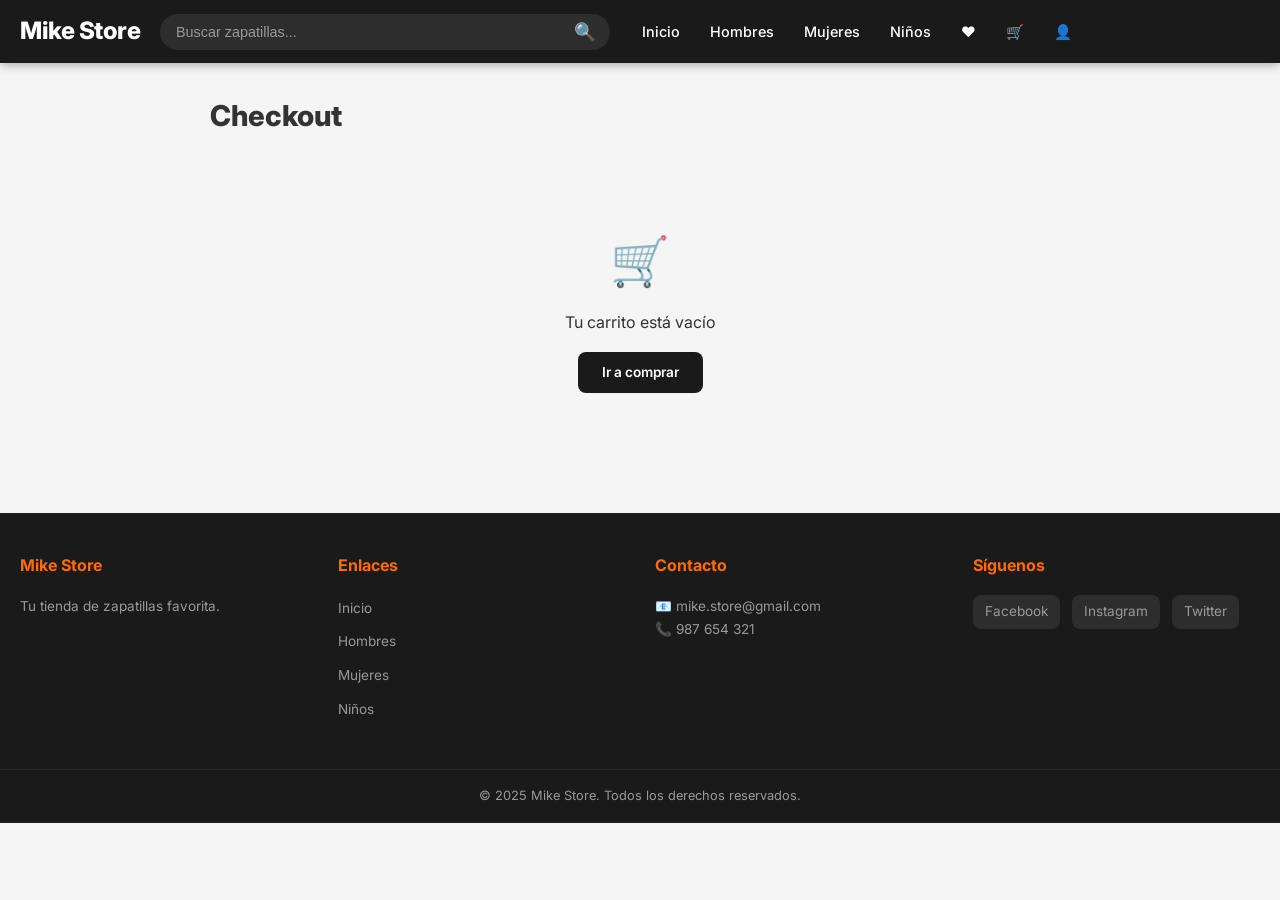
<file: Html/checkout.html>
<!DOCTYPE html>
<html lang="es">

<head>
    <meta charset="UTF-8">
    <meta name="viewport" content="width=device-width, initial-scale=1.0">
    <title>Mike Store - Checkout</title>
    <link rel="stylesheet" href="../Css/styles.css">
</head>

<body>
    <header>
        <nav>
            <a href="index.html" class="logo">Mike Store</a>
            <div class="search-container">
                <input type="text" id="search-input" placeholder="Buscar zapatillas..." autocomplete="off">
                <button class="search-btn">🔍</button>
                <div id="search-results" class="search-results"></div>
            </div>
            <button class="menu-toggle" id="menu-toggle" aria-label="Menú">
                <span></span><span></span><span></span>
            </button>
            <ul id="nav-menu">
                <li><a href="index.html">Inicio</a></li>
                <li><a href="hombres.html">Hombres</a></li>
                <li><a href="mujeres.html">Mujeres</a></li>
                <li><a href="niños.html">Niños</a></li>
                <li><a href="wishlist.html" class="nav-icon">❤️</a></li>
                <li><a href="#" class="carrito nav-icon">🛒 <span class="carrito-badge">0</span></a></li>
                <li><a href="perfil.html" class="nav-icon">👤</a></li>
            </ul>
        </nav>
    </header>

    <main>
        <div class="checkout-container" id="checkout-container">
            <h1>Checkout</h1>
            <div class="checkout-grid" id="checkout-content"></div>
        </div>
        <div class="confirmacion-container" id="confirmacion" style="display:none;"></div>
    </main>

    <footer>
        <div class="footer-content">
            <div class="footer-section">
                <h4>Mike Store</h4>
                <p>Tu tienda de zapatillas favorita.</p>
            </div>
            <div class="footer-section">
                <h4>Enlaces</h4>
                <ul>
                    <li><a href="index.html">Inicio</a></li>
                    <li><a href="hombres.html">Hombres</a></li>
                    <li><a href="mujeres.html">Mujeres</a></li>
                    <li><a href="niños.html">Niños</a></li>
                </ul>
            </div>
            <div class="footer-section">
                <h4>Contacto</h4>
                <p>📧 mike.store@gmail.com</p>
                <p>📞 987 654 321</p>
            </div>
            <div class="footer-section">
                <h4>Síguenos</h4>
                <div class="footer-social"><a href="https://facebook.com" target="_blank">Facebook</a><a
                        href="https://instagram.com" target="_blank">Instagram</a><a href="https://twitter.com"
                        target="_blank">Twitter</a></div>
            </div>
        </div>
        <div class="footer-bottom">
            <p>&copy; 2025 Mike Store. Todos los derechos reservados.</p>
        </div>
    </footer>

    <script src="../Scripts/productos-data.js"></script>
    <script src="../Scripts/shared.js"></script>
    <script>
        document.addEventListener('DOMContentLoaded', () => {
            if (carrito.length === 0) {
                document.getElementById('checkout-content').innerHTML = `
                    <div style="grid-column:1/-1;text-align:center;padding:60px 20px;">
                        <span style="font-size:3rem;display:block;margin-bottom:10px;">🛒</span>
                        <p>Tu carrito está vacío</p>
                        <a href="index.html" class="btn-seguir-comprando" style="display:inline-block;margin-top:16px;">Ir a comprar</a>
                    </div>
                `;
                return;
            }

            const subtotal = obtenerTotalCarrito();
            const envio = subtotal > 200 ? 0 : 15;
            const total = subtotal + envio;

            document.getElementById('checkout-content').innerHTML = `
                <div class="checkout-form">
                    <h3>📦 Datos de Envío</h3>
                    <div class="form-row">
                        <div class="form-group">
                            <label for="nombre">Nombre</label>
                            <input type="text" id="nombre" placeholder="Tu nombre" required>
                        </div>
                        <div class="form-group">
                            <label for="apellido">Apellido</label>
                            <input type="text" id="apellido" placeholder="Tu apellido" required>
                        </div>
                    </div>
                    <div class="form-group">
                        <label for="email">Correo electrónico</label>
                        <input type="email" id="email" placeholder="tu@correo.com" required>
                    </div>
                    <div class="form-group">
                        <label for="telefono">Teléfono</label>
                        <input type="tel" id="telefono" placeholder="987 654 321" required>
                    </div>
                    <div class="form-group">
                        <label for="direccion">Dirección</label>
                        <input type="text" id="direccion" placeholder="Av. Principal 123" required>
                    </div>
                    <div class="form-row">
                        <div class="form-group">
                            <label for="ciudad">Ciudad</label>
                            <input type="text" id="ciudad" placeholder="Lima" required>
                        </div>
                        <div class="form-group">
                            <label for="distrito">Distrito</label>
                            <input type="text" id="distrito" placeholder="Miraflores" required>
                        </div>
                    </div>
                    <div class="form-group">
                        <label for="codigo-postal">Código Postal</label>
                        <input type="text" id="codigo-postal" placeholder="15074">
                    </div>

                    <h3 style="margin-top:24px;">💳 Datos de Pago</h3>
                    <div class="form-group">
                        <label for="tarjeta">Número de Tarjeta</label>
                        <input type="text" id="tarjeta" placeholder="1234 5678 9012 3456" maxlength="19" required>
                    </div>
                    <div class="form-row">
                        <div class="form-group">
                            <label for="vencimiento">Vencimiento</label>
                            <input type="text" id="vencimiento" placeholder="MM/AA" maxlength="5" required>
                        </div>
                        <div class="form-group">
                            <label for="cvv">CVV</label>
                            <input type="text" id="cvv" placeholder="123" maxlength="4" required>
                        </div>
                    </div>
                    <div class="form-group">
                        <label for="titular">Titular de la Tarjeta</label>
                        <input type="text" id="titular" placeholder="Nombre del titular" required>
                    </div>
                </div>
                <div class="checkout-resumen">
                    <h3>Resumen del Pedido</h3>
                    <div class="checkout-items">
                        ${carrito.map(item => `
                            <div class="checkout-item">
                                <img src="${item.imagen}" alt="${item.nombre}">
                                <div class="checkout-item-info">
                                    <h4>${item.nombre}</h4>
                                    <p>Talla: ${item.talla || 'Única'} | Cant: ${item.cantidad}</p>
                                    <p style="font-weight:600;color:var(--primary);">S/. ${(item.precio * item.cantidad).toFixed(2)}</p>
                                </div>
                            </div>
                        `).join('')}
                    </div>
                    <div class="checkout-totales">
                        <div class="checkout-line"><span>Subtotal</span><span>S/. ${subtotal.toFixed(2)}</span></div>
                        <div class="checkout-line"><span>Envío</span><span>${envio === 0 ? 'Gratis' : 'S/. ' + envio.toFixed(2)}</span></div>
                        ${envio === 0 ? '<p style="font-size:0.75rem;color:var(--success);margin-bottom:8px;">🎉 Envío gratis en compras mayores a S/. 200</p>' : '<p style="font-size:0.75rem;color:var(--gray-400);margin-bottom:8px;">Envío gratis en compras mayores a S/. 200</p>'}
                        <div class="checkout-total-final">
                            <span>Total</span><span class="precio-checkout">S/. ${total.toFixed(2)}</span>
                        </div>
                    </div>
                    <button class="btn-confirmar" onclick="confirmarPedido()">Confirmar Pedido</button>
                </div>
            `;

            // Formatear número de tarjeta
            document.getElementById('tarjeta').addEventListener('input', function (e) {
                let v = e.target.value.replace(/\D/g, '');
                v = v.replace(/(\d{4})(?=\d)/g, '$1 ');
                e.target.value = v;
            });

            // Formatear vencimiento
            document.getElementById('vencimiento').addEventListener('input', function (e) {
                let v = e.target.value.replace(/\D/g, '');
                if (v.length >= 2) v = v.slice(0, 2) + '/' + v.slice(2);
                e.target.value = v;
            });
        });

        function confirmarPedido() {
            const campos = ['nombre', 'apellido', 'email', 'telefono', 'direccion', 'ciudad', 'distrito', 'tarjeta', 'vencimiento', 'cvv', 'titular'];
            let valido = true;

            campos.forEach(id => {
                const input = document.getElementById(id);
                if (!input.value.trim()) {
                    input.style.borderColor = 'var(--danger)';
                    valido = false;
                } else {
                    input.style.borderColor = 'var(--gray-200)';
                }
            });

            if (!valido) {
                mostrarNotificacion('Por favor completa todos los campos');
                return;
            }

            const numeroPedido = 'MK-' + Date.now().toString(36).toUpperCase();
            const pedido = {
                numero: numeroPedido,
                fecha: new Date().toISOString().split('T')[0],
                items: [...carrito],
                total: obtenerTotalCarrito(),
                estado: 'confirmado',
                direccion: document.getElementById('direccion').value
            };

            guardarPedido(pedido);
            vaciarCarrito();

            document.getElementById('checkout-container').style.display = 'none';
            document.getElementById('confirmacion').style.display = 'block';
            document.getElementById('confirmacion').innerHTML = `
                <div class="confirmacion-box">
                    <div class="confirmacion-icon">✅</div>
                    <h2>¡Pedido Confirmado!</h2>
                    <p>Tu pedido ha sido procesado exitosamente.</p>
                    <div class="numero-pedido">Nº de Pedido: ${numeroPedido}</div>
                    <p>Recibirás un correo de confirmación con los detalles del envío.</p>
                    <a href="index.html" class="btn-agregar" style="display:inline-block;max-width:200px;margin-top:16px;">Seguir Comprando</a>
                </div>
            `;
        }
    </script>
</body>

</html>
</file>
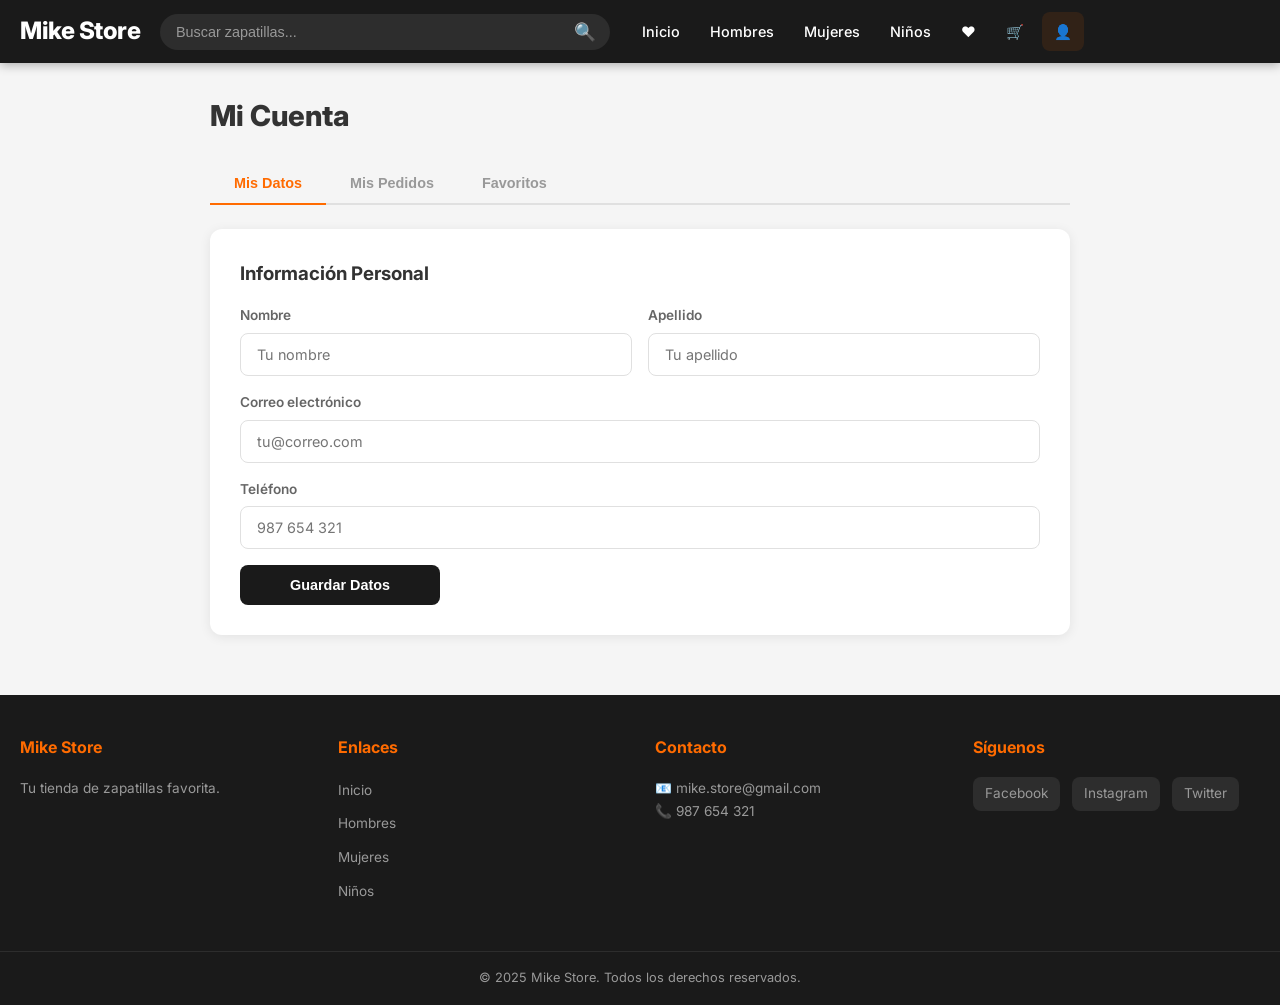
<file: Html/perfil.html>
<!DOCTYPE html>
<html lang="es">

<head>
    <meta charset="UTF-8">
    <meta name="viewport" content="width=device-width, initial-scale=1.0">
    <title>Mike Store - Mi Perfil</title>
    <link rel="stylesheet" href="../Css/styles.css">
</head>

<body>
    <header>
        <nav>
            <a href="index.html" class="logo">Mike Store</a>
            <div class="search-container">
                <input type="text" id="search-input" placeholder="Buscar zapatillas..." autocomplete="off">
                <button class="search-btn">🔍</button>
                <div id="search-results" class="search-results"></div>
            </div>
            <button class="menu-toggle" id="menu-toggle" aria-label="Menú">
                <span></span><span></span><span></span>
            </button>
            <ul id="nav-menu">
                <li><a href="index.html">Inicio</a></li>
                <li><a href="hombres.html">Hombres</a></li>
                <li><a href="mujeres.html">Mujeres</a></li>
                <li><a href="niños.html">Niños</a></li>
                <li><a href="wishlist.html" class="nav-icon">❤️</a></li>
                <li><a href="#" class="carrito nav-icon">🛒 <span class="carrito-badge">0</span></a></li>
                <li><a href="perfil.html" class="nav-icon active-link">👤</a></li>
            </ul>
        </nav>
    </header>

    <main>
        <div class="perfil-container">
            <h1>Mi Cuenta</h1>
            <div class="perfil-tabs">
                <button class="perfil-tab active" onclick="cambiarTab('datos', this)">Mis Datos</button>
                <button class="perfil-tab" onclick="cambiarTab('pedidos', this)">Mis Pedidos</button>
                <button class="perfil-tab" onclick="cambiarTab('wishlist', this)">Favoritos</button>
            </div>

            <div class="perfil-section active" id="tab-datos">
                <h3 style="margin-bottom:16px;">Información Personal</h3>
                <div class="form-row">
                    <div class="form-group">
                        <label for="perfil-nombre">Nombre</label>
                        <input type="text" id="perfil-nombre" placeholder="Tu nombre">
                    </div>
                    <div class="form-group">
                        <label for="perfil-apellido">Apellido</label>
                        <input type="text" id="perfil-apellido" placeholder="Tu apellido">
                    </div>
                </div>
                <div class="form-group">
                    <label for="perfil-email">Correo electrónico</label>
                    <input type="email" id="perfil-email" placeholder="tu@correo.com">
                </div>
                <div class="form-group">
                    <label for="perfil-telefono">Teléfono</label>
                    <input type="tel" id="perfil-telefono" placeholder="987 654 321">
                </div>
                <button class="btn-filter" onclick="guardarDatosPerfil()" style="max-width:200px;">Guardar
                    Datos</button>
            </div>

            <div class="perfil-section" id="tab-pedidos">
                <h3 style="margin-bottom:16px;">Historial de Pedidos</h3>
                <div id="lista-pedidos"></div>
            </div>

            <div class="perfil-section" id="tab-wishlist">
                <h3 style="margin-bottom:16px;">Mis Favoritos</h3>
                <div id="perfil-wishlist-grid" class="productos"></div>
            </div>
        </div>
    </main>

    <div id="modal-carrito" class="modal">
        <div class="modal-contenido">
            <div class="modal-header">
                <h2>Tu Carrito</h2><span class="cerrar">&times;</span>
            </div>
            <div id="items-carrito"></div>
            <div class="carrito-footer">
                <div class="total"><span>Total:</span><span id="total-carrito" class="total-precio">S/. 0.00</span>
                </div>
                <a href="checkout.html" class="btn-checkout">Proceder al Pago</a>
            </div>
        </div>
    </div>

    <footer>
        <div class="footer-content">
            <div class="footer-section">
                <h4>Mike Store</h4>
                <p>Tu tienda de zapatillas favorita.</p>
            </div>
            <div class="footer-section">
                <h4>Enlaces</h4>
                <ul>
                    <li><a href="index.html">Inicio</a></li>
                    <li><a href="hombres.html">Hombres</a></li>
                    <li><a href="mujeres.html">Mujeres</a></li>
                    <li><a href="niños.html">Niños</a></li>
                </ul>
            </div>
            <div class="footer-section">
                <h4>Contacto</h4>
                <p>📧 mike.store@gmail.com</p>
                <p>📞 987 654 321</p>
            </div>
            <div class="footer-section">
                <h4>Síguenos</h4>
                <div class="footer-social"><a href="https://facebook.com" target="_blank">Facebook</a><a
                        href="https://instagram.com" target="_blank">Instagram</a><a href="https://twitter.com"
                        target="_blank">Twitter</a></div>
            </div>
        </div>
        <div class="footer-bottom">
            <p>&copy; 2025 Mike Store. Todos los derechos reservados.</p>
        </div>
    </footer>

    <script src="../Scripts/productos-data.js"></script>
    <script src="../Scripts/shared.js"></script>
    <script>
        document.addEventListener('DOMContentLoaded', () => {
            cargarDatosPerfil();
            cargarPedidos();
            cargarWishlistPerfil();
        });

        function cambiarTab(tab, btn) {
            document.querySelectorAll('.perfil-section').forEach(s => s.classList.remove('active'));
            document.querySelectorAll('.perfil-tab').forEach(t => t.classList.remove('active'));
            document.getElementById('tab-' + tab).classList.add('active');
            btn.classList.add('active');

            if (tab === 'pedidos') cargarPedidos();
            if (tab === 'wishlist') cargarWishlistPerfil();
        }

        function cargarDatosPerfil() {
            const datos = JSON.parse(localStorage.getItem('mikestore_perfil')) || {};
            if (datos.nombre) document.getElementById('perfil-nombre').value = datos.nombre;
            if (datos.apellido) document.getElementById('perfil-apellido').value = datos.apellido;
            if (datos.email) document.getElementById('perfil-email').value = datos.email;
            if (datos.telefono) document.getElementById('perfil-telefono').value = datos.telefono;
        }

        function guardarDatosPerfil() {
            const datos = {
                nombre: document.getElementById('perfil-nombre').value,
                apellido: document.getElementById('perfil-apellido').value,
                email: document.getElementById('perfil-email').value,
                telefono: document.getElementById('perfil-telefono').value
            };
            localStorage.setItem('mikestore_perfil', JSON.stringify(datos));
            mostrarNotificacion('Datos guardados correctamente ✅');
        }

        function cargarPedidos() {
            const container = document.getElementById('lista-pedidos');
            if (pedidos.length === 0) {
                container.innerHTML = '<p style="text-align:center;padding:30px;color:var(--gray-400);">No tienes pedidos aún.</p>';
                return;
            }

            container.innerHTML = pedidos.map(p => `
                <div class="pedido-card">
                    <div class="pedido-header">
                        <span class="pedido-numero">${p.numero}</span>
                        <span class="pedido-fecha">${p.fecha}</span>
                        <span class="pedido-estado confirmado">${p.estado}</span>
                    </div>
                    <div class="pedido-items">
                        ${p.items.map(i => `<p>${i.nombre} (Talla: ${i.talla || 'Única'}) x${i.cantidad}</p>`).join('')}
                    </div>
                    <div class="pedido-total">S/. ${p.total.toFixed(2)}</div>
                </div>
            `).join('');
        }

        function cargarWishlistPerfil() {
            const container = document.getElementById('perfil-wishlist-grid');
            const productosWish = PRODUCTOS.filter(p => wishlist.includes(p.id));

            if (productosWish.length === 0) {
                container.innerHTML = '<div style="grid-column:1/-1;text-align:center;padding:30px;color:var(--gray-400);">No tienes productos en favoritos.</div>';
                return;
            }

            container.innerHTML = productosWish.map(p => `
                <div class="producto">
                    <button class="btn-wishlist active" data-id="${p.id}" onclick="event.stopPropagation(); toggleWishlist(${p.id}); setTimeout(() => cargarWishlistPerfil(), 100)">❤️</button>
                    <a href="producto.html?id=${p.id}" class="producto-link">
                        <img src="${p.imagen}" alt="${p.nombre}" loading="lazy">
                    </a>
                    <div class="producto-info">
                        <span class="producto-marca">${p.marca}</span>
                        <h3><a href="producto.html?id=${p.id}">${p.nombre}</a></h3>
                        <div class="producto-precios">
                            <span class="precio">S/. ${p.precio.toFixed(2)}</span>
                        </div>
                        <button class="btn-agregar" onclick="window.location.href='producto.html?id=${p.id}'">Ver Producto</button>
                    </div>
                </div>
            `).join('');
        }
    </script>
</body>

</html>
</file>
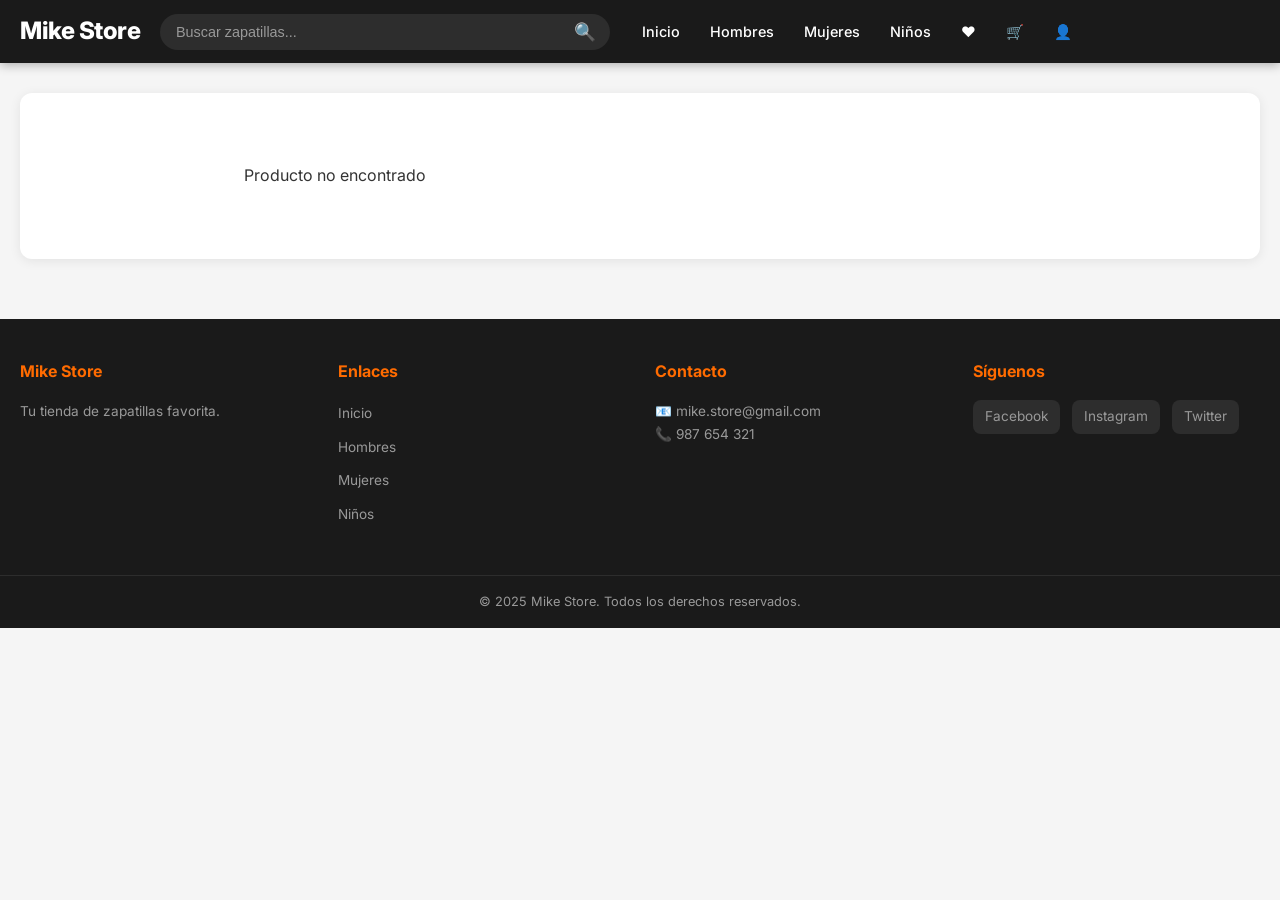
<file: Html/producto.html>
<!DOCTYPE html>
<html lang="es">

<head>
    <meta charset="UTF-8">
    <meta name="viewport" content="width=device-width, initial-scale=1.0">
    <title>Mike Store - Detalle de Producto</title>
    <link rel="stylesheet" href="../Css/styles.css">
</head>

<body>
    <header>
        <nav>
            <a href="index.html" class="logo">Mike Store</a>
            <div class="search-container">
                <input type="text" id="search-input" placeholder="Buscar zapatillas..." autocomplete="off">
                <button class="search-btn">🔍</button>
                <div id="search-results" class="search-results"></div>
            </div>
            <button class="menu-toggle" id="menu-toggle" aria-label="Menú">
                <span></span><span></span><span></span>
            </button>
            <ul id="nav-menu">
                <li><a href="index.html">Inicio</a></li>
                <li><a href="hombres.html">Hombres</a></li>
                <li><a href="mujeres.html">Mujeres</a></li>
                <li><a href="niños.html">Niños</a></li>
                <li><a href="wishlist.html" class="nav-icon" title="Favoritos">❤️</a></li>
                <li><a href="#" class="carrito nav-icon" title="Carrito">🛒 <span class="carrito-badge">0</span></a>
                </li>
                <li><a href="perfil.html" class="nav-icon" title="Mi Cuenta">👤</a></li>
            </ul>
        </nav>
    </header>

    <main>
        <div class="detalle-container">
            <div class="detalle-breadcrumb" id="breadcrumb"></div>
            <div class="detalle-grid" id="detalle-grid"></div>
        </div>

        <div class="resenas-section" id="resenas-section"></div>
        <div class="relacionados-section" id="relacionados-section"></div>
    </main>

    <!-- Modal Guía de Tallas -->
    <div class="modal-guia-tallas" id="modal-guia-tallas">
        <div class="guia-tallas-content">
            <div style="display:flex;justify-content:space-between;align-items:center;margin-bottom:20px;">
                <h3>Guía de Tallas</h3>
                <span class="cerrar" onclick="document.getElementById('modal-guia-tallas').style.display='none'"
                    style="cursor:pointer;font-size:1.5rem;">&times;</span>
            </div>
            <table class="tabla-tallas" id="tabla-tallas"></table>
        </div>
    </div>

    <!-- Modal Carrito -->
    <div id="modal-carrito" class="modal">
        <div class="modal-contenido">
            <div class="modal-header">
                <h2>Tu Carrito</h2><span class="cerrar">&times;</span>
            </div>
            <div id="items-carrito"></div>
            <div class="carrito-footer">
                <div class="total"><span>Total:</span><span id="total-carrito" class="total-precio">S/. 0.00</span>
                </div>
                <a href="checkout.html" class="btn-checkout">Proceder al Pago</a>
            </div>
        </div>
    </div>

    <footer>
        <div class="footer-content">
            <div class="footer-section">
                <h4>Mike Store</h4>
                <p>Tu tienda de zapatillas favorita.</p>
            </div>
            <div class="footer-section">
                <h4>Enlaces</h4>
                <ul>
                    <li><a href="index.html">Inicio</a></li>
                    <li><a href="hombres.html">Hombres</a></li>
                    <li><a href="mujeres.html">Mujeres</a></li>
                    <li><a href="niños.html">Niños</a></li>
                </ul>
            </div>
            <div class="footer-section">
                <h4>Contacto</h4>
                <p>📧 mike.store@gmail.com</p>
                <p>📞 987 654 321</p>
            </div>
            <div class="footer-section">
                <h4>Síguenos</h4>
                <div class="footer-social"><a href="https://facebook.com" target="_blank">Facebook</a><a
                        href="https://instagram.com" target="_blank">Instagram</a><a href="https://twitter.com"
                        target="_blank">Twitter</a></div>
            </div>
        </div>
        <div class="footer-bottom">
            <p>&copy; 2025 Mike Store. Todos los derechos reservados.</p>
        </div>
    </footer>

    <script src="../Scripts/productos-data.js"></script>
    <script src="../Scripts/shared.js"></script>
    <script>
        let tallaSeleccionada = null;
        let productoActual = null;

        document.addEventListener('DOMContentLoaded', () => {
            const params = new URLSearchParams(window.location.search);
            const id = parseInt(params.get('id'));
            productoActual = PRODUCTOS.find(p => p.id === id);

            if (!productoActual) {
                document.getElementById('detalle-grid').innerHTML = '<p style="padding:40px;text-align:center;">Producto no encontrado</p>';
                return;
            }

            document.title = `${productoActual.nombre} - Mike Store`;

            // Breadcrumb
            const generoMap = { hombre: 'Hombres', mujeres: 'Mujeres', 'niños': 'Niños' };
            const generoName = generoMap[productoActual.genero] || 'Todos';
            const generoPage = productoActual.genero === 'hombre' ? 'hombres.html' : productoActual.genero === 'mujeres' ? 'mujeres.html' : 'niños.html';

            document.getElementById('breadcrumb').innerHTML = `
                <a href="index.html">Inicio</a> / <a href="${generoPage}">${generoName}</a> / ${productoActual.nombre}
            `;

            // Promedio de reseñas
            const promedioResenas = productoActual.resenas.length > 0
                ? (productoActual.resenas.reduce((s, r) => s + r.puntuacion, 0) / productoActual.resenas.length)
                : 0;

            const enWish = estaEnWishlist(productoActual.id);

            // Detalle principal
            document.getElementById('detalle-grid').innerHTML = `
                <div class="detalle-galeria">
                    <div class="galeria-principal">
                        <img id="img-principal" src="${productoActual.imagen}" alt="${productoActual.nombre}">
                    </div>
                    <div class="galeria-thumbs">
                        ${productoActual.imagenes.map((img, i) => `
                            <div class="galeria-thumb ${i === 0 ? 'active' : ''}" onclick="cambiarImagen('${img}', this)">
                                <img src="${img}" alt="Vista ${i + 1}">
                            </div>
                        `).join('')}
                    </div>
                </div>
                <div class="detalle-info">
                    <span class="detalle-marca">${productoActual.marca}</span>
                    <h1 class="detalle-nombre">${productoActual.nombre}</h1>
                    <div class="detalle-rating">
                        ${renderEstrellas(promedioResenas)}
                        <span class="detalle-rating-text">${promedioResenas.toFixed(1)} (${productoActual.resenas.length} reseñas)</span>
                    </div>
                    <div class="detalle-precios">
                        ${productoActual.precioOriginal ? `<span class="detalle-precio-original">S/. ${productoActual.precioOriginal.toFixed(2)}</span>` : ''}
                        <span class="detalle-precio ${productoActual.enOferta ? 'oferta' : ''}">S/. ${productoActual.precio.toFixed(2)}</span>
                    </div>
                    <p class="detalle-desc">${productoActual.descripcion}</p>
                    <div class="talla-section">
                        <h4>Selecciona tu talla <a href="#" onclick="event.preventDefault();document.getElementById('modal-guia-tallas').style.display='flex'">Guía de tallas</a></h4>
                        <div class="talla-grid">
                            ${productoActual.tallas.map(t => {
                const stock = productoActual.stock[t] || 0;
                return `<button class="talla-btn ${stock === 0 ? 'sin-stock' : ''}" data-talla="${t}" ${stock === 0 ? 'disabled' : ''} onclick="seleccionarTalla(${t}, this)">${t}</button>`;
            }).join('')}
                        </div>
                        <p class="talla-error" id="talla-error">Por favor selecciona una talla</p>
                    </div>
                    <div class="detalle-acciones">
                        <button class="btn-add-cart" onclick="agregarDesdeDetalle()">
                            Agregar al Carrito
                        </button>
                        <button class="btn-wishlist-detail ${enWish ? 'active' : ''}" onclick="toggleWishlist(${productoActual.id}); this.classList.toggle('active'); this.textContent = this.classList.contains('active') ? '❤️' : '🤍'">
                            ${enWish ? '❤️' : '🤍'}
                        </button>
                    </div>
                    <div class="detalle-specs">
                        <div class="detalle-spec"><span class="detalle-spec-label">Material</span>${productoActual.material}</div>
                        <div class="detalle-spec"><span class="detalle-spec-label">Categoría</span>${productoActual.categoria}</div>
                        <div class="detalle-spec"><span class="detalle-spec-label">Colores</span>${productoActual.colores.join(', ')}</div>
                        <div class="detalle-spec"><span class="detalle-spec-label">Género</span>${generoName}</div>
                    </div>
                </div>
            `;

            // Guía de tallas
            const guia = GUIA_TALLAS[productoActual.genero];
            if (guia) {
                document.getElementById('tabla-tallas').innerHTML = `
                    <thead><tr><th>EU</th><th>US</th><th>UK</th><th>CM</th></tr></thead>
                    <tbody>${guia.map(t => `<tr><td>${t.eu}</td><td>${t.us}</td><td>${t.uk}</td><td>${t.cm}</td></tr>`).join('')}</tbody>
                `;
            }

            // Reseñas
            const resenasSection = document.getElementById('resenas-section');
            if (productoActual.resenas.length > 0) {
                resenasSection.innerHTML = `
                    <div class="resenas-container">
                        <h3>Reseñas (${productoActual.resenas.length})</h3>
                        ${productoActual.resenas.map(r => `
                            <div class="resena-item">
                                <div class="resena-header">
                                    <div>
                                        <span class="resena-usuario">${r.usuario}</span>
                                        <div>${renderEstrellas(r.puntuacion)}</div>
                                    </div>
                                    <span class="resena-fecha">${r.fecha}</span>
                                </div>
                                <p class="resena-comentario">${r.comentario}</p>
                            </div>
                        `).join('')}
                    </div>
                `;
            } else {
                resenasSection.innerHTML = `<div class="resenas-container"><h3>Reseñas</h3><p class="sin-resenas">Aún no hay reseñas para este producto.</p></div>`;
            }

            // Productos relacionados
            const relacionados = PRODUCTOS.filter(p => p.id !== productoActual.id && (p.categoria === productoActual.categoria || p.genero === productoActual.genero)).slice(0, 4);
            if (relacionados.length > 0) {
                document.getElementById('relacionados-section').innerHTML = `
                    <h3>También te puede interesar</h3>
                    <div class="relacionados-grid">
                        ${relacionados.map(p => `
                            <div class="producto">
                                <a href="producto.html?id=${p.id}" class="producto-link">
                                    <img src="${p.imagen}" alt="${p.nombre}" loading="lazy">
                                </a>
                                <div class="producto-info">
                                    <span class="producto-marca">${p.marca}</span>
                                    <h3><a href="producto.html?id=${p.id}">${p.nombre}</a></h3>
                                    <div class="producto-precios">
                                        <span class="precio">S/. ${p.precio.toFixed(2)}</span>
                                    </div>
                                </div>
                            </div>
                        `).join('')}
                    </div>
                `;
            }
        });

        function cambiarImagen(src, thumb) {
            document.getElementById('img-principal').src = src;
            document.querySelectorAll('.galeria-thumb').forEach(t => t.classList.remove('active'));
            thumb.classList.add('active');
        }

        function seleccionarTalla(talla, btn) {
            document.querySelectorAll('.talla-btn').forEach(b => b.classList.remove('selected'));
            btn.classList.add('selected');
            tallaSeleccionada = talla;
            document.getElementById('talla-error').style.display = 'none';
        }

        function agregarDesdeDetalle() {
            if (!tallaSeleccionada) {
                document.getElementById('talla-error').style.display = 'block';
                return;
            }
            agregarAlCarrito(productoActual.id, tallaSeleccionada);
        }
    </script>
</body>

</html>
</file>
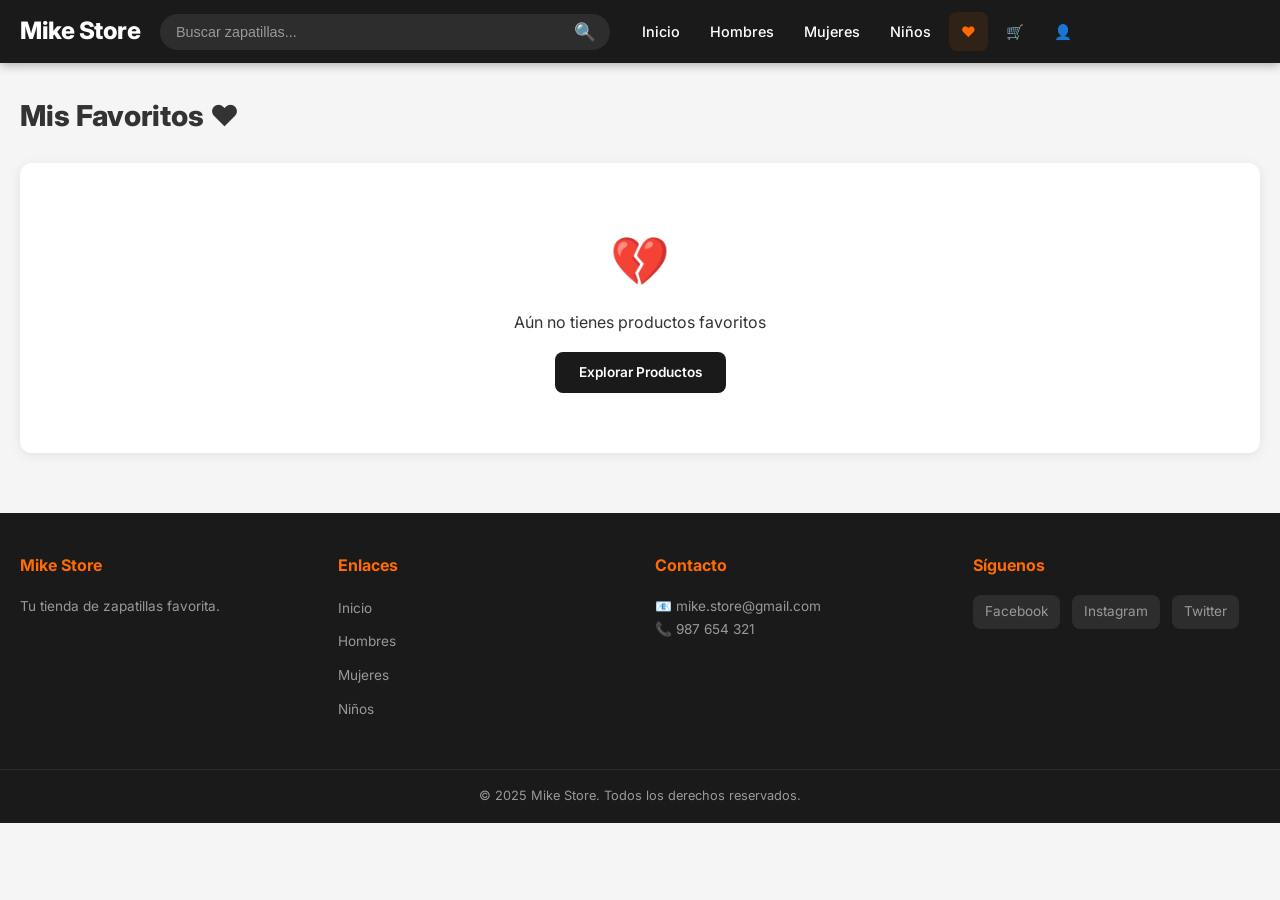
<file: Html/wishlist.html>
<!DOCTYPE html>
<html lang="es">

<head>
    <meta charset="UTF-8">
    <meta name="viewport" content="width=device-width, initial-scale=1.0">
    <title>Mike Store - Favoritos</title>
    <link rel="stylesheet" href="../Css/styles.css">
</head>

<body>
    <header>
        <nav>
            <a href="index.html" class="logo">Mike Store</a>
            <div class="search-container">
                <input type="text" id="search-input" placeholder="Buscar zapatillas..." autocomplete="off">
                <button class="search-btn">🔍</button>
                <div id="search-results" class="search-results"></div>
            </div>
            <button class="menu-toggle" id="menu-toggle" aria-label="Menú">
                <span></span><span></span><span></span>
            </button>
            <ul id="nav-menu">
                <li><a href="index.html">Inicio</a></li>
                <li><a href="hombres.html">Hombres</a></li>
                <li><a href="mujeres.html">Mujeres</a></li>
                <li><a href="niños.html">Niños</a></li>
                <li><a href="wishlist.html" class="nav-icon active-link">❤️</a></li>
                <li><a href="#" class="carrito nav-icon">🛒 <span class="carrito-badge">0</span></a></li>
                <li><a href="perfil.html" class="nav-icon">👤</a></li>
            </ul>
        </nav>
    </header>

    <main>
        <div class="wishlist-container">
            <h1>Mis Favoritos ❤️</h1>
            <section class="productos" id="wishlist-grid"></section>
        </div>
    </main>

    <div id="modal-carrito" class="modal">
        <div class="modal-contenido">
            <div class="modal-header">
                <h2>Tu Carrito</h2><span class="cerrar">&times;</span>
            </div>
            <div id="items-carrito"></div>
            <div class="carrito-footer">
                <div class="total"><span>Total:</span><span id="total-carrito" class="total-precio">S/. 0.00</span>
                </div>
                <a href="checkout.html" class="btn-checkout">Proceder al Pago</a>
            </div>
        </div>
    </div>

    <footer>
        <div class="footer-content">
            <div class="footer-section">
                <h4>Mike Store</h4>
                <p>Tu tienda de zapatillas favorita.</p>
            </div>
            <div class="footer-section">
                <h4>Enlaces</h4>
                <ul>
                    <li><a href="index.html">Inicio</a></li>
                    <li><a href="hombres.html">Hombres</a></li>
                    <li><a href="mujeres.html">Mujeres</a></li>
                    <li><a href="niños.html">Niños</a></li>
                </ul>
            </div>
            <div class="footer-section">
                <h4>Contacto</h4>
                <p>📧 mike.store@gmail.com</p>
                <p>📞 987 654 321</p>
            </div>
            <div class="footer-section">
                <h4>Síguenos</h4>
                <div class="footer-social"><a href="https://facebook.com" target="_blank">Facebook</a><a
                        href="https://instagram.com" target="_blank">Instagram</a><a href="https://twitter.com"
                        target="_blank">Twitter</a></div>
            </div>
        </div>
        <div class="footer-bottom">
            <p>&copy; 2025 Mike Store. Todos los derechos reservados.</p>
        </div>
    </footer>

    <script src="../Scripts/productos-data.js"></script>
    <script src="../Scripts/shared.js"></script>
    <script>
        function cargarWishlist() {
            const container = document.getElementById('wishlist-grid');
            const productosWish = PRODUCTOS.filter(p => wishlist.includes(p.id));

            if (productosWish.length === 0) {
                container.innerHTML = `
                    <div class="wishlist-empty" style="grid-column:1/-1;">
                        <span>💔</span>
                        <p>Aún no tienes productos favoritos</p>
                        <a href="index.html" class="btn-seguir-comprando" style="display:inline-block;margin-top:16px;">Explorar Productos</a>
                    </div>
                `;
                return;
            }

            container.innerHTML = productosWish.map(p => {
                const promedio = p.resenas.length > 0 ? (p.resenas.reduce((s, r) => s + r.puntuacion, 0) / p.resenas.length) : 0;
                return `
                <div class="producto">
                    <button class="btn-wishlist active" data-id="${p.id}" onclick="event.stopPropagation(); toggleWishlist(${p.id}); setTimeout(() => cargarWishlist(), 100)">❤️</button>
                    <a href="producto.html?id=${p.id}" class="producto-link">
                        <img src="${p.imagen}" alt="${p.nombre}" loading="lazy">
                    </a>
                    <div class="producto-info">
                        <span class="producto-marca">${p.marca}</span>
                        <h3><a href="producto.html?id=${p.id}">${p.nombre}</a></h3>
                        <div class="producto-rating">
                            ${renderEstrellas(promedio)}
                            <span class="rating-count">(${p.resenas.length})</span>
                        </div>
                        <div class="producto-precios">
                            ${p.precioOriginal ? `<span class="precio-original">S/. ${p.precioOriginal.toFixed(2)}</span>` : ''}
                            <span class="precio ${p.enOferta ? 'precio-oferta' : ''}">S/. ${p.precio.toFixed(2)}</span>
                        </div>
                        <button class="btn-agregar" onclick="window.location.href='producto.html?id=${p.id}'">Ver Producto</button>
                    </div>
                </div>
                `;
            }).join('');
        }

        document.addEventListener('DOMContentLoaded', cargarWishlist);
    </script>
</body>

</html>
</file>
<file: Css/styles.css>
/* ============================================================
   MIKE STORE — CSS COMPLETO RESPONSIVE
   ============================================================ */

@import url('https://fonts.googleapis.com/css2?family=Inter:wght@300;400;500;600;700;800&display=swap');

/* ==================== RESET & BASE ==================== */
*,
*::before,
*::after {
    margin: 0;
    padding: 0;
    box-sizing: border-box;
}

:root {
    --primary: #ff6b00;
    --primary-dark: #e05e00;
    --dark: #1a1a1a;
    --dark-light: #2d2d2d;
    --gray-900: #111;
    --gray-800: #333;
    --gray-600: #666;
    --gray-400: #999;
    --gray-200: #e0e0e0;
    --gray-100: #f5f5f5;
    --white: #fff;
    --danger: #e74c3c;
    --success: #27ae60;
    --shadow: 0 2px 12px rgba(0, 0, 0, 0.08);
    --shadow-lg: 0 8px 30px rgba(0, 0, 0, 0.12);
    --radius: 12px;
    --radius-sm: 8px;
    --transition: all 0.3s ease;
    --max-width: 1280px;
}

body {
    font-family: 'Inter', -apple-system, BlinkMacSystemFont, sans-serif;
    background-color: var(--gray-100);
    color: var(--gray-800);
    line-height: 1.6;
    -webkit-font-smoothing: antialiased;
}

a {
    text-decoration: none;
    color: inherit;
}

img {
    max-width: 100%;
    display: block;
}

/* ==================== HEADER & NAV ==================== */
header {
    background-color: var(--dark);
    color: var(--white);
    position: sticky;
    top: 0;
    z-index: 1000;
    box-shadow: 0 2px 10px rgba(0, 0, 0, 0.3);
}

nav {
    display: flex;
    align-items: center;
    max-width: var(--max-width);
    margin: 0 auto;
    padding: 12px 20px;
    gap: 20px;
}

nav .logo {
    font-size: 1.5rem;
    font-weight: 800;
    color: var(--white);
    letter-spacing: -0.5px;
    white-space: nowrap;
    text-decoration: none;
}

nav .logo:hover {
    color: var(--primary);
}

/* Búsqueda */
.search-container {
    flex: 1;
    max-width: 450px;
    position: relative;
}

.search-container input {
    width: 100%;
    padding: 10px 44px 10px 16px;
    border: none;
    border-radius: 25px;
    background: var(--dark-light);
    color: var(--white);
    font-size: 0.9rem;
    outline: none;
    transition: var(--transition);
}

.search-container input::placeholder {
    color: var(--gray-400);
}

.search-container input:focus {
    background: #3a3a3a;
    box-shadow: 0 0 0 2px var(--primary);
}

.search-btn {
    position: absolute;
    right: 4px;
    top: 50%;
    transform: translateY(-50%);
    background: none;
    border: none;
    cursor: pointer;
    font-size: 1.1rem;
    padding: 6px 10px;
}

.search-results {
    position: absolute;
    top: 100%;
    left: 0;
    width: 100%;
    background: var(--white);
    border-radius: var(--radius-sm);
    box-shadow: var(--shadow-lg);
    display: none;
    z-index: 1001;
    max-height: 400px;
    overflow-y: auto;
    margin-top: 5px;
}

.search-result-item {
    display: flex;
    align-items: center;
    gap: 12px;
    padding: 10px 16px;
    color: var(--gray-800);
    transition: background 0.2s;
}

.search-result-item:hover {
    background: var(--gray-100);
}

.search-result-item img {
    width: 50px;
    height: 50px;
    object-fit: cover;
    border-radius: 6px;
}

.search-result-name {
    display: block;
    font-weight: 500;
    font-size: 0.85rem;
}

.search-result-price {
    display: block;
    color: var(--primary);
    font-weight: 600;
    font-size: 0.85rem;
}

.search-no-results {
    padding: 20px;
    text-align: center;
    color: var(--gray-600);
}

/* Nav Links */
nav ul {
    display: flex;
    list-style: none;
    gap: 6px;
    align-items: center;
}

nav ul li a {
    color: var(--white);
    font-size: 0.9rem;
    font-weight: 500;
    padding: 8px 12px;
    border-radius: var(--radius-sm);
    transition: var(--transition);
    white-space: nowrap;
    display: flex;
    align-items: center;
    gap: 4px;
    position: relative;
}

nav ul li a:hover,
nav ul li a.active-link {
    color: var(--primary);
    background: rgba(255, 107, 0, 0.1);
}

.nav-icon {
    position: relative;
}

.nav-label {
    font-size: 0.85rem;
}

.carrito-badge {
    position: absolute;
    top: -4px;
    right: -8px;
    background: var(--primary);
    color: var(--white);
    font-size: 0.65rem;
    font-weight: 700;
    width: 18px;
    height: 18px;
    border-radius: 50%;
    display: flex;
    align-items: center;
    justify-content: center;
}

/* Menú Hamburguesa */
.menu-toggle {
    display: none;
    flex-direction: column;
    gap: 5px;
    background: none;
    border: none;
    cursor: pointer;
    padding: 5px;
    z-index: 1002;
}

.menu-toggle span {
    display: block;
    width: 24px;
    height: 2px;
    background: var(--white);
    transition: var(--transition);
}

.menu-toggle.active span:nth-child(1) {
    transform: rotate(45deg) translate(5px, 5px);
}

.menu-toggle.active span:nth-child(2) {
    opacity: 0;
}

.menu-toggle.active span:nth-child(3) {
    transform: rotate(-45deg) translate(5px, -5px);
}

/* ==================== HERO SECTION ==================== */
.hero,
.hero_Hombres,
.hero_Mujeres,
.hero_Niños {
    background-size: cover;
    background-position: center;
    color: var(--white);
    text-align: center;
    padding: 80px 20px;
    position: relative;
}

.hero {
    background-image: linear-gradient(135deg, rgba(0, 0, 0, 0.7), rgba(255, 107, 0, 0.3)), url('https://runastore.pe/media/wysiwyg/bp-dic.jpg');
}

.hero_Hombres {
    background-image: linear-gradient(135deg, rgba(0, 0, 0, 0.7), rgba(255, 107, 0, 0.3)), url('https://album.mediaset.es/eimg/2024/04/29/zapatillas_62e6.jpg');
}

.hero_Mujeres {
    background-image: linear-gradient(135deg, rgba(0, 0, 0, 0.7), rgba(255, 107, 0, 0.3)), url('https://down-co.img.susercontent.com/file/d38de79993c0a7952777eb7ff5a7fdf3');
}

.hero_Niños {
    background-image: linear-gradient(135deg, rgba(0, 0, 0, 0.7), rgba(255, 107, 0, 0.3)), url('https://img.freepik.com/foto-gratis/piernas-chicas-primer-plano_23-2148480177.jpg');
}

.hero h1,
.hero_Hombres h1,
.hero_Mujeres h1,
.hero_Niños h1 {
    font-size: 2.8rem;
    font-weight: 800;
    margin-bottom: 12px;
    text-transform: uppercase;
    letter-spacing: 2px;
    text-shadow: 2px 2px 8px rgba(0, 0, 0, 0.4);
}

.hero p,
.hero_Hombres p,
.hero_Mujeres p,
.hero_Niños p {
    font-size: 1.2rem;
    font-weight: 300;
    max-width: 600px;
    margin: 0 auto;
    text-shadow: 1px 1px 4px rgba(0, 0, 0, 0.3);
}

/* ==================== CONTENIDO PRINCIPAL ==================== */
.container {
    display: flex;
    max-width: var(--max-width);
    margin: 30px auto;
    padding: 0 20px;
    gap: 24px;
}

.products {
    flex: 1;
    min-width: 0;
}

/* Toolbar de productos */
.products-toolbar {
    display: flex;
    justify-content: space-between;
    align-items: center;
    margin-bottom: 20px;
    flex-wrap: wrap;
    gap: 10px;
}

.products-toolbar h2 {
    font-size: 1.3rem;
    font-weight: 700;
    color: var(--dark);
}

#sort-select {
    padding: 8px 12px;
    border: 1px solid var(--gray-200);
    border-radius: var(--radius-sm);
    font-size: 0.85rem;
    background: var(--white);
    cursor: pointer;
    outline: none;
}

/* ==================== FILTROS ==================== */
.filters {
    width: 260px;
    flex-shrink: 0;
    background: var(--white);
    padding: 24px;
    border-radius: var(--radius);
    box-shadow: var(--shadow);
    height: fit-content;
    position: sticky;
    top: 80px;
}

.filters h3 {
    font-size: 1.1rem;
    font-weight: 700;
    margin-bottom: 20px;
    padding-bottom: 10px;
    border-bottom: 2px solid var(--gray-200);
}

.filter-section {
    margin-bottom: 20px;
}

.filter-section h4 {
    font-size: 0.9rem;
    font-weight: 600;
    margin-bottom: 10px;
    color: var(--gray-600);
    text-transform: uppercase;
    letter-spacing: 0.5px;
}

.filter-options {
    display: flex;
    flex-direction: column;
    gap: 8px;
}

.filter-item {
    display: flex;
    align-items: center;
    gap: 8px;
    font-size: 0.9rem;
}

.filter-item input[type="checkbox"] {
    width: 18px;
    height: 18px;
    accent-color: var(--primary);
    cursor: pointer;
}

.filter-item label {
    cursor: pointer;
}

.filter-item input[type="number"] {
    width: 100%;
    padding: 8px 12px;
    border: 1px solid var(--gray-200);
    border-radius: var(--radius-sm);
    font-size: 0.85rem;
    outline: none;
    transition: var(--transition);
}

.filter-item input[type="number"]:focus {
    border-color: var(--primary);
}

.btn-filter {
    display: block;
    width: 100%;
    padding: 12px;
    background: var(--dark);
    color: var(--white);
    border: none;
    border-radius: var(--radius-sm);
    cursor: pointer;
    font-weight: 600;
    font-size: 0.9rem;
    transition: var(--transition);
    margin-top: 16px;
}

.btn-filter:hover {
    background: var(--primary);
}

/* Botón para mostrar filtros en mobile */
.btn-toggle-filters {
    display: none;
    width: 100%;
    padding: 12px;
    background: var(--white);
    border: 1px solid var(--gray-200);
    border-radius: var(--radius-sm);
    font-weight: 600;
    cursor: pointer;
    margin-bottom: 16px;
    font-size: 0.9rem;
}

/* ==================== GRID DE PRODUCTOS ==================== */
.productos {
    display: grid;
    grid-template-columns: repeat(auto-fill, minmax(240px, 1fr));
    gap: 20px;
}

.producto {
    background: var(--white);
    border-radius: var(--radius);
    box-shadow: var(--shadow);
    overflow: hidden;
    transition: var(--transition);
    position: relative;
}

.producto:hover {
    transform: translateY(-4px);
    box-shadow: var(--shadow-lg);
}

.producto-badges {
    position: absolute;
    top: 10px;
    left: 10px;
    display: flex;
    flex-direction: column;
    gap: 4px;
    z-index: 2;
}

.badge-nuevo,
.badge-oferta {
    padding: 4px 10px;
    border-radius: 4px;
    font-size: 0.7rem;
    font-weight: 700;
    letter-spacing: 0.5px;
}

.badge-nuevo {
    background: var(--primary);
    color: var(--white);
}

.badge-oferta {
    background: var(--danger);
    color: var(--white);
}

.btn-wishlist {
    position: absolute;
    top: 10px;
    right: 10px;
    background: rgba(255, 255, 255, 0.9);
    border: none;
    width: 36px;
    height: 36px;
    border-radius: 50%;
    cursor: pointer;
    font-size: 1.1rem;
    display: flex;
    align-items: center;
    justify-content: center;
    z-index: 2;
    transition: var(--transition);
    box-shadow: 0 2px 6px rgba(0, 0, 0, 0.1);
}

.btn-wishlist:hover {
    transform: scale(1.1);
}

.btn-wishlist.active {
    background: #fff0f0;
}

.producto-link {
    display: block;
    overflow: hidden;
}

.producto img {
    width: 100%;
    height: 240px;
    object-fit: cover;
    transition: transform 0.4s ease;
}

.producto:hover img {
    transform: scale(1.05);
}

.producto-info {
    padding: 16px;
}

.producto-marca {
    font-size: 0.75rem;
    font-weight: 600;
    color: var(--gray-400);
    text-transform: uppercase;
    letter-spacing: 1px;
}

.producto-info h3 {
    margin: 6px 0;
    font-size: 0.95rem;
    font-weight: 600;
    line-height: 1.3;
}

.producto-info h3 a {
    color: var(--gray-800);
    transition: color 0.2s;
}

.producto-info h3 a:hover {
    color: var(--primary);
}

.producto-rating {
    display: flex;
    align-items: center;
    gap: 4px;
    margin: 6px 0;
}

.estrella {
    font-size: 0.85rem;
}

.estrella.llena,
.estrella.media {
    color: #f1c40f;
}

.estrella.vacia {
    color: var(--gray-200);
}

.rating-count {
    font-size: 0.75rem;
    color: var(--gray-400);
}

.producto-precios {
    display: flex;
    align-items: center;
    gap: 8px;
    margin: 8px 0;
}

.precio {
    font-weight: 700;
    font-size: 1.1rem;
    color: var(--dark);
}

.precio-oferta {
    color: var(--danger);
}

.precio-original {
    font-size: 0.85rem;
    color: var(--gray-400);
    text-decoration: line-through;
}

.btn-agregar {
    display: block;
    width: 100%;
    padding: 10px;
    background: var(--dark);
    color: var(--white);
    border: none;
    border-radius: var(--radius-sm);
    cursor: pointer;
    font-weight: 600;
    font-size: 0.85rem;
    transition: var(--transition);
    margin-top: 8px;
}

.btn-agregar:hover {
    background: var(--primary);
}

.no-productos {
    grid-column: 1 / -1;
    text-align: center;
    padding: 60px 20px;
    color: var(--gray-400);
}

.no-productos span {
    font-size: 3rem;
    display: block;
    margin-bottom: 10px;
}

/* ==================== MODAL CARRITO ==================== */
.modal {
    display: none;
    position: fixed;
    z-index: 2000;
    left: 0;
    top: 0;
    width: 100%;
    height: 100%;
    background: rgba(0, 0, 0, 0.5);
    align-items: flex-start;
    justify-content: flex-end;
    backdrop-filter: blur(3px);
}

.modal-contenido {
    background: var(--white);
    width: 100%;
    max-width: 480px;
    height: 100vh;
    display: flex;
    flex-direction: column;
    animation: slideIn 0.3s ease;
}

@keyframes slideIn {
    from {
        transform: translateX(100%);
    }

    to {
        transform: translateX(0);
    }
}

.modal-header {
    display: flex;
    justify-content: space-between;
    align-items: center;
    padding: 20px 24px;
    border-bottom: 1px solid var(--gray-200);
}

.modal-header h2 {
    font-size: 1.3rem;
    font-weight: 700;
}

.cerrar {
    font-size: 1.5rem;
    cursor: pointer;
    padding: 5px;
    color: var(--gray-600);
    transition: color 0.2s;
}

.cerrar:hover {
    color: var(--dark);
}

#items-carrito {
    flex: 1;
    overflow-y: auto;
    padding: 16px 24px;
}

.carrito-vacio {
    text-align: center;
    padding: 60px 20px;
    color: var(--gray-400);
}

.carrito-vacio-icon {
    font-size: 3rem;
    display: block;
    margin-bottom: 10px;
}

.btn-seguir-comprando {
    display: inline-block;
    margin-top: 16px;
    padding: 10px 24px;
    background: var(--dark);
    color: var(--white);
    border-radius: var(--radius-sm);
    font-weight: 600;
    font-size: 0.85rem;
    transition: var(--transition);
}

.btn-seguir-comprando:hover {
    background: var(--primary);
}

.carrito-item {
    display: flex;
    align-items: center;
    gap: 12px;
    padding: 12px 0;
    border-bottom: 1px solid var(--gray-100);
}

.carrito-item-img {
    width: 70px;
    height: 70px;
    object-fit: cover;
    border-radius: var(--radius-sm);
}

.carrito-item-info {
    flex: 1;
    min-width: 0;
}

.carrito-item-info h4 {
    font-size: 0.85rem;
    font-weight: 600;
    white-space: nowrap;
    overflow: hidden;
    text-overflow: ellipsis;
}

.carrito-item-talla {
    font-size: 0.75rem;
    color: var(--gray-400);
}

.carrito-item-precio {
    font-weight: 600;
    color: var(--primary);
    font-size: 0.85rem;
}

.carrito-item-acciones {
    display: flex;
    flex-direction: column;
    align-items: flex-end;
    gap: 6px;
}

.cantidad-control {
    display: flex;
    align-items: center;
    gap: 0;
    border: 1px solid var(--gray-200);
    border-radius: 6px;
    overflow: hidden;
}

.cantidad-control button {
    width: 28px;
    height: 28px;
    border: none;
    background: var(--gray-100);
    cursor: pointer;
    font-size: 0.9rem;
    font-weight: 600;
    transition: background 0.2s;
}

.cantidad-control button:hover {
    background: var(--gray-200);
}

.cantidad-control span {
    width: 32px;
    text-align: center;
    font-size: 0.85rem;
    font-weight: 600;
}

.carrito-item-subtotal {
    font-size: 0.85rem;
    font-weight: 700;
}

.btn-eliminar {
    background: none;
    border: none;
    cursor: pointer;
    font-size: 0.9rem;
    transition: transform 0.2s;
}

.btn-eliminar:hover {
    transform: scale(1.2);
}

.carrito-footer {
    padding: 20px 24px;
    border-top: 1px solid var(--gray-200);
}

.total {
    display: flex;
    justify-content: space-between;
    align-items: center;
    font-size: 1.1rem;
    font-weight: 700;
    margin-bottom: 16px;
}

.total-precio {
    color: var(--primary);
    font-size: 1.3rem;
}

.btn-checkout {
    display: block;
    width: 100%;
    padding: 14px;
    background: var(--primary);
    color: var(--white);
    border: none;
    border-radius: var(--radius-sm);
    cursor: pointer;
    font-weight: 700;
    font-size: 1rem;
    text-align: center;
    transition: var(--transition);
}

.btn-checkout:hover {
    background: var(--primary-dark);
}

/* ==================== NOTIFICACIÓN TOAST ==================== */
.notificacion-toast {
    position: fixed;
    bottom: 30px;
    left: 50%;
    transform: translateX(-50%) translateY(100px);
    background: var(--dark);
    color: var(--white);
    padding: 14px 28px;
    border-radius: 30px;
    font-size: 0.9rem;
    font-weight: 500;
    z-index: 3000;
    transition: transform 0.3s ease;
    box-shadow: var(--shadow-lg);
}

.notificacion-toast.show {
    transform: translateX(-50%) translateY(0);
}

/* ==================== PÁGINA DE DETALLE ==================== */
.detalle-container {
    max-width: var(--max-width);
    margin: 30px auto;
    padding: 0 20px;
}

.detalle-breadcrumb {
    font-size: 0.85rem;
    color: var(--gray-400);
    margin-bottom: 20px;
}

.detalle-breadcrumb a {
    color: var(--gray-600);
    transition: color 0.2s;
}

.detalle-breadcrumb a:hover {
    color: var(--primary);
}

.detalle-grid {
    display: grid;
    grid-template-columns: 1fr 1fr;
    gap: 40px;
    background: var(--white);
    border-radius: var(--radius);
    padding: 30px;
    box-shadow: var(--shadow);
}

.detalle-galeria {
    display: flex;
    flex-direction: column;
    gap: 12px;
}

.galeria-principal {
    width: 100%;
    aspect-ratio: 1;
    border-radius: var(--radius);
    overflow: hidden;
    background: var(--gray-100);
}

.galeria-principal img {
    width: 100%;
    height: 100%;
    object-fit: cover;
}

.galeria-thumbs {
    display: flex;
    gap: 8px;
}

.galeria-thumb {
    width: 70px;
    height: 70px;
    border-radius: var(--radius-sm);
    overflow: hidden;
    cursor: pointer;
    border: 2px solid transparent;
    transition: var(--transition);
}

.galeria-thumb.active,
.galeria-thumb:hover {
    border-color: var(--primary);
}

.galeria-thumb img {
    width: 100%;
    height: 100%;
    object-fit: cover;
}

.detalle-info {
    display: flex;
    flex-direction: column;
    gap: 16px;
}

.detalle-marca {
    font-size: 0.85rem;
    font-weight: 600;
    color: var(--gray-400);
    text-transform: uppercase;
    letter-spacing: 1px;
}

.detalle-nombre {
    font-size: 1.8rem;
    font-weight: 800;
    line-height: 1.2;
}

.detalle-rating {
    display: flex;
    align-items: center;
    gap: 8px;
}

.detalle-rating-text {
    font-size: 0.85rem;
    color: var(--gray-600);
}

.detalle-precios {
    display: flex;
    align-items: center;
    gap: 12px;
}

.detalle-precio {
    font-size: 2rem;
    font-weight: 800;
    color: var(--dark);
}

.detalle-precio.oferta {
    color: var(--danger);
}

.detalle-precio-original {
    font-size: 1.2rem;
    color: var(--gray-400);
    text-decoration: line-through;
}

.detalle-desc {
    font-size: 0.95rem;
    color: var(--gray-600);
    line-height: 1.7;
}

/* Selector de talla */
.talla-section h4,
.color-section h4 {
    font-size: 0.9rem;
    font-weight: 600;
    margin-bottom: 10px;
    display: flex;
    justify-content: space-between;
    align-items: center;
}

.talla-section h4 a {
    font-size: 0.8rem;
    color: var(--primary);
    font-weight: 500;
}

.talla-grid {
    display: flex;
    flex-wrap: wrap;
    gap: 8px;
}

.talla-btn {
    min-width: 48px;
    padding: 10px 14px;
    border: 1px solid var(--gray-200);
    background: var(--white);
    border-radius: var(--radius-sm);
    cursor: pointer;
    font-size: 0.85rem;
    font-weight: 600;
    transition: var(--transition);
    text-align: center;
}

.talla-btn:hover {
    border-color: var(--dark);
}

.talla-btn.selected {
    background: var(--dark);
    color: var(--white);
    border-color: var(--dark);
}

.talla-btn.sin-stock {
    opacity: 0.3;
    cursor: not-allowed;
    text-decoration: line-through;
}

.talla-error {
    color: var(--danger);
    font-size: 0.8rem;
    margin-top: 4px;
    display: none;
}

/* Acciones de detalle */
.detalle-acciones {
    display: flex;
    gap: 12px;
    margin-top: 8px;
}

.btn-add-cart {
    flex: 1;
    padding: 16px;
    background: var(--dark);
    color: var(--white);
    border: none;
    border-radius: var(--radius-sm);
    font-weight: 700;
    font-size: 1rem;
    cursor: pointer;
    transition: var(--transition);
}

.btn-add-cart:hover {
    background: var(--primary);
}

.btn-wishlist-detail {
    width: 52px;
    height: 52px;
    border: 1px solid var(--gray-200);
    background: var(--white);
    border-radius: var(--radius-sm);
    cursor: pointer;
    font-size: 1.3rem;
    display: flex;
    align-items: center;
    justify-content: center;
    transition: var(--transition);
}

.btn-wishlist-detail:hover {
    border-color: var(--danger);
}

.btn-wishlist-detail.active {
    background: #fff0f0;
    border-color: var(--danger);
}

/* Detalles adicionales */
.detalle-specs {
    display: grid;
    grid-template-columns: repeat(2, 1fr);
    gap: 12px;
    padding: 16px;
    background: var(--gray-100);
    border-radius: var(--radius-sm);
}

.detalle-spec {
    font-size: 0.85rem;
}

.detalle-spec-label {
    font-weight: 600;
    color: var(--gray-600);
    display: block;
    font-size: 0.75rem;
    text-transform: uppercase;
    letter-spacing: 0.5px;
}

/* Guía de tallas modal */
.modal-guia-tallas {
    display: none;
    position: fixed;
    z-index: 3000;
    left: 0;
    top: 0;
    width: 100%;
    height: 100%;
    background: rgba(0, 0, 0, 0.5);
    align-items: center;
    justify-content: center;
    backdrop-filter: blur(3px);
}

.guia-tallas-content {
    background: var(--white);
    border-radius: var(--radius);
    padding: 30px;
    max-width: 600px;
    width: 90%;
    max-height: 80vh;
    overflow-y: auto;
}

.guia-tallas-content h3 {
    margin-bottom: 20px;
    font-size: 1.3rem;
}

.tabla-tallas {
    width: 100%;
    border-collapse: collapse;
}

.tabla-tallas th,
.tabla-tallas td {
    padding: 10px 16px;
    text-align: center;
    border-bottom: 1px solid var(--gray-200);
    font-size: 0.85rem;
}

.tabla-tallas th {
    background: var(--gray-100);
    font-weight: 600;
    color: var(--gray-600);
    text-transform: uppercase;
    font-size: 0.75rem;
    letter-spacing: 0.5px;
}

.tabla-tallas tr:hover td {
    background: #fff8f0;
}

/* ==================== RESEÑAS ==================== */
.resenas-section {
    max-width: var(--max-width);
    margin: 30px auto;
    padding: 0 20px;
}

.resenas-container {
    background: var(--white);
    border-radius: var(--radius);
    padding: 30px;
    box-shadow: var(--shadow);
}

.resenas-container h3 {
    font-size: 1.3rem;
    font-weight: 700;
    margin-bottom: 20px;
}

.resena-item {
    padding: 16px 0;
    border-bottom: 1px solid var(--gray-100);
}

.resena-item:last-child {
    border: none;
}

.resena-header {
    display: flex;
    justify-content: space-between;
    align-items: center;
    margin-bottom: 6px;
}

.resena-usuario {
    font-weight: 600;
    font-size: 0.9rem;
}

.resena-fecha {
    font-size: 0.8rem;
    color: var(--gray-400);
}

.resena-comentario {
    font-size: 0.9rem;
    color: var(--gray-600);
    line-height: 1.6;
}

.sin-resenas {
    text-align: center;
    padding: 30px;
    color: var(--gray-400);
}

/* Productos relacionados */
.relacionados-section {
    max-width: var(--max-width);
    margin: 30px auto;
    padding: 0 20px;
}

.relacionados-section h3 {
    font-size: 1.3rem;
    font-weight: 700;
    margin-bottom: 20px;
}

.relacionados-grid {
    display: grid;
    grid-template-columns: repeat(auto-fill, minmax(220px, 1fr));
    gap: 20px;
}

/* ==================== CHECKOUT ==================== */
.checkout-container {
    max-width: 900px;
    margin: 30px auto;
    padding: 0 20px;
}

.checkout-container h1 {
    font-size: 1.8rem;
    font-weight: 800;
    margin-bottom: 24px;
}

.checkout-grid {
    display: grid;
    grid-template-columns: 1fr 380px;
    gap: 24px;
}

.checkout-form {
    background: var(--white);
    border-radius: var(--radius);
    padding: 30px;
    box-shadow: var(--shadow);
}

.checkout-form h3 {
    font-size: 1.1rem;
    font-weight: 700;
    margin-bottom: 16px;
    padding-bottom: 10px;
    border-bottom: 1px solid var(--gray-200);
}

.form-group {
    margin-bottom: 16px;
}

.form-group label {
    display: block;
    font-size: 0.85rem;
    font-weight: 600;
    margin-bottom: 6px;
    color: var(--gray-600);
}

.form-group input,
.form-group select {
    width: 100%;
    padding: 12px 16px;
    border: 1px solid var(--gray-200);
    border-radius: var(--radius-sm);
    font-size: 0.9rem;
    outline: none;
    transition: var(--transition);
    font-family: inherit;
}

.form-group input:focus,
.form-group select:focus {
    border-color: var(--primary);
    box-shadow: 0 0 0 3px rgba(255, 107, 0, 0.1);
}

.form-row {
    display: grid;
    grid-template-columns: 1fr 1fr;
    gap: 16px;
}

.checkout-resumen {
    background: var(--white);
    border-radius: var(--radius);
    padding: 24px;
    box-shadow: var(--shadow);
    height: fit-content;
    position: sticky;
    top: 80px;
}

.checkout-resumen h3 {
    font-size: 1.1rem;
    font-weight: 700;
    margin-bottom: 16px;
}

.checkout-items {
    max-height: 300px;
    overflow-y: auto;
    margin-bottom: 16px;
}

.checkout-item {
    display: flex;
    gap: 12px;
    padding: 10px 0;
    border-bottom: 1px solid var(--gray-100);
}

.checkout-item img {
    width: 60px;
    height: 60px;
    object-fit: cover;
    border-radius: 6px;
}

.checkout-item-info {
    flex: 1;
}

.checkout-item-info h4 {
    font-size: 0.8rem;
    font-weight: 600;
}

.checkout-item-info p {
    font-size: 0.75rem;
    color: var(--gray-400);
}

.checkout-totales {
    margin-top: 16px;
    border-top: 1px solid var(--gray-200);
    padding-top: 16px;
}

.checkout-line {
    display: flex;
    justify-content: space-between;
    margin-bottom: 8px;
    font-size: 0.9rem;
}

.checkout-total-final {
    display: flex;
    justify-content: space-between;
    font-size: 1.1rem;
    font-weight: 700;
    border-top: 1px solid var(--gray-200);
    padding-top: 12px;
    margin-top: 12px;
}

.checkout-total-final .precio-checkout {
    color: var(--primary);
}

.btn-confirmar {
    display: block;
    width: 100%;
    padding: 16px;
    background: var(--primary);
    color: var(--white);
    border: none;
    border-radius: var(--radius-sm);
    font-weight: 700;
    font-size: 1rem;
    cursor: pointer;
    transition: var(--transition);
    margin-top: 16px;
}

.btn-confirmar:hover {
    background: var(--primary-dark);
}

/* Confirmación de compra */
.confirmacion-container {
    max-width: 600px;
    margin: 60px auto;
    padding: 0 20px;
    text-align: center;
}

.confirmacion-box {
    background: var(--white);
    border-radius: var(--radius);
    padding: 50px 30px;
    box-shadow: var(--shadow);
}

.confirmacion-icon {
    font-size: 4rem;
    margin-bottom: 16px;
}

.confirmacion-box h2 {
    font-size: 1.5rem;
    margin-bottom: 8px;
}

.confirmacion-box p {
    color: var(--gray-600);
    margin-bottom: 24px;
}

.numero-pedido {
    font-size: 1.1rem;
    font-weight: 700;
    color: var(--primary);
    margin-bottom: 24px;
}

/* ==================== PERFIL ==================== */
.perfil-container {
    max-width: 900px;
    margin: 30px auto;
    padding: 0 20px;
}

.perfil-container h1 {
    font-size: 1.8rem;
    font-weight: 800;
    margin-bottom: 24px;
}

.perfil-tabs {
    display: flex;
    gap: 0;
    margin-bottom: 24px;
    border-bottom: 2px solid var(--gray-200);
}

.perfil-tab {
    padding: 12px 24px;
    background: none;
    border: none;
    font-size: 0.9rem;
    font-weight: 600;
    cursor: pointer;
    position: relative;
    color: var(--gray-400);
    transition: var(--transition);
}

.perfil-tab.active {
    color: var(--primary);
}

.perfil-tab.active::after {
    content: '';
    position: absolute;
    bottom: -2px;
    left: 0;
    width: 100%;
    height: 2px;
    background: var(--primary);
}

.perfil-section {
    background: var(--white);
    border-radius: var(--radius);
    padding: 30px;
    box-shadow: var(--shadow);
    display: none;
}

.perfil-section.active {
    display: block;
}

.pedido-card {
    border: 1px solid var(--gray-200);
    border-radius: var(--radius-sm);
    padding: 16px;
    margin-bottom: 12px;
}

.pedido-header {
    display: flex;
    justify-content: space-between;
    margin-bottom: 10px;
    font-size: 0.85rem;
}

.pedido-numero {
    font-weight: 700;
}

.pedido-fecha {
    color: var(--gray-400);
}

.pedido-estado {
    padding: 4px 10px;
    border-radius: 12px;
    font-size: 0.75rem;
    font-weight: 600;
}

.pedido-estado.confirmado {
    background: #e8f5e9;
    color: var(--success);
}

.pedido-items {
    font-size: 0.85rem;
    color: var(--gray-600);
}

.pedido-total {
    text-align: right;
    font-weight: 700;
    margin-top: 8px;
    color: var(--primary);
}

/* ==================== WISHLIST PAGE ==================== */
.wishlist-container {
    max-width: var(--max-width);
    margin: 30px auto;
    padding: 0 20px;
}

.wishlist-container h1 {
    font-size: 1.8rem;
    font-weight: 800;
    margin-bottom: 24px;
}

.wishlist-empty {
    text-align: center;
    padding: 60px;
    background: var(--white);
    border-radius: var(--radius);
    box-shadow: var(--shadow);
}

.wishlist-empty span {
    font-size: 3rem;
    display: block;
    margin-bottom: 10px;
}

/* ==================== FOOTER ==================== */
footer {
    background: var(--dark);
    color: var(--white);
    margin-top: 60px;
}

.footer-content {
    max-width: var(--max-width);
    margin: 0 auto;
    padding: 40px 20px;
    display: grid;
    grid-template-columns: repeat(4, 1fr);
    gap: 30px;
}

.footer-section h4 {
    font-size: 1rem;
    font-weight: 700;
    margin-bottom: 16px;
    color: var(--primary);
}

.footer-section p {
    font-size: 0.85rem;
    color: var(--gray-400);
    line-height: 1.7;
}

.footer-section ul {
    list-style: none;
}

.footer-section ul li {
    margin-bottom: 8px;
}

.footer-section ul li a {
    color: var(--gray-400);
    font-size: 0.85rem;
    transition: color 0.2s;
}

.footer-section ul li a:hover {
    color: var(--primary);
}

.footer-social {
    display: flex;
    gap: 12px;
}

.footer-social a {
    color: var(--gray-400);
    font-size: 0.85rem;
    padding: 6px 12px;
    background: var(--dark-light);
    border-radius: var(--radius-sm);
    transition: var(--transition);
}

.footer-social a:hover {
    background: var(--primary);
    color: var(--white);
}

.footer-bottom {
    border-top: 1px solid var(--dark-light);
    padding: 16px 20px;
    text-align: center;
    font-size: 0.8rem;
    color: var(--gray-400);
}

/* ==================== VOZ ==================== */
.btn-voz {
    position: fixed;
    bottom: 20px;
    right: 20px;
    padding: 12px 20px;
    background: var(--dark);
    color: var(--white);
    border: none;
    border-radius: 30px;
    cursor: pointer;
    font-size: 0.85rem;
    font-weight: 600;
    z-index: 900;
    box-shadow: var(--shadow-lg);
    transition: var(--transition);
}

.btn-voz:hover {
    background: var(--primary);
}

.voz-activa {
    animation: pulse 1s infinite;
}

@keyframes pulse {
    0% {
        transform: scale(1);
        box-shadow: 0 0 0 0 rgba(255, 107, 0, 0.7);
    }

    70% {
        transform: scale(1.05);
        box-shadow: 0 0 0 10px rgba(255, 107, 0, 0);
    }

    100% {
        transform: scale(1);
        box-shadow: 0 0 0 0 rgba(255, 107, 0, 0);
    }
}

/* ==================== RESPONSIVE ==================== */
@media (max-width: 1024px) {
    .checkout-grid {
        grid-template-columns: 1fr;
    }

    .footer-content {
        grid-template-columns: repeat(2, 1fr);
    }

    .detalle-grid {
        grid-template-columns: 1fr;
    }
}

@media (max-width: 768px) {

    /* Nav mobile */
    .menu-toggle {
        display: flex;
    }

    nav ul {
        display: none;
        position: fixed;
        top: 0;
        left: 0;
        width: 100%;
        height: 100vh;
        background: var(--dark);
        flex-direction: column;
        align-items: center;
        justify-content: center;
        gap: 16px;
        z-index: 1001;
    }

    nav ul.active {
        display: flex;
    }

    nav ul li a {
        font-size: 1.2rem;
        padding: 12px 20px;
    }

    .search-container {
        max-width: none;
        order: 3;
        flex-basis: 100%;
    }

    nav {
        flex-wrap: wrap;
    }

    /* Hero */
    .hero h1,
    .hero_Hombres h1,
    .hero_Mujeres h1,
    .hero_Niños h1 {
        font-size: 1.8rem;
    }

    .hero p,
    .hero_Hombres p,
    .hero_Mujeres p,
    .hero_Niños p {
        font-size: 1rem;
    }

    .hero,
    .hero_Hombres,
    .hero_Mujeres,
    .hero_Niños {
        padding: 50px 20px;
    }

    /* Layout */
    .container {
        flex-direction: column;
    }

    .filters {
        width: 100%;
        position: static;
        display: none;
    }

    .filters.visible {
        display: block;
    }

    .btn-toggle-filters {
        display: block;
    }

    .productos {
        grid-template-columns: repeat(2, 1fr);
        gap: 12px;
    }

    .producto img {
        height: 180px;
    }

    /* Modal carrito */
    .modal-contenido {
        max-width: 100%;
    }

    /* Footer */
    .footer-content {
        grid-template-columns: 1fr;
        gap: 24px;
    }

    /* Form */
    .form-row {
        grid-template-columns: 1fr;
    }

    /* Perfil tabs */
    .perfil-tabs {
        overflow-x: auto;
    }

    .perfil-tab {
        white-space: nowrap;
        padding: 12px 16px;
        font-size: 0.8rem;
    }
}

@media (max-width: 480px) {
    nav .logo {
        font-size: 1.2rem;
    }

    .productos {
        grid-template-columns: 1fr;
    }

    .producto-info h3 {
        font-size: 0.85rem;
    }

    .detalle-nombre {
        font-size: 1.4rem;
    }

    .detalle-precio {
        font-size: 1.5rem;
    }

    .hero h1,
    .hero_Hombres h1,
    .hero_Mujeres h1,
    .hero_Niños h1 {
        font-size: 1.4rem;
    }
}
</file>
